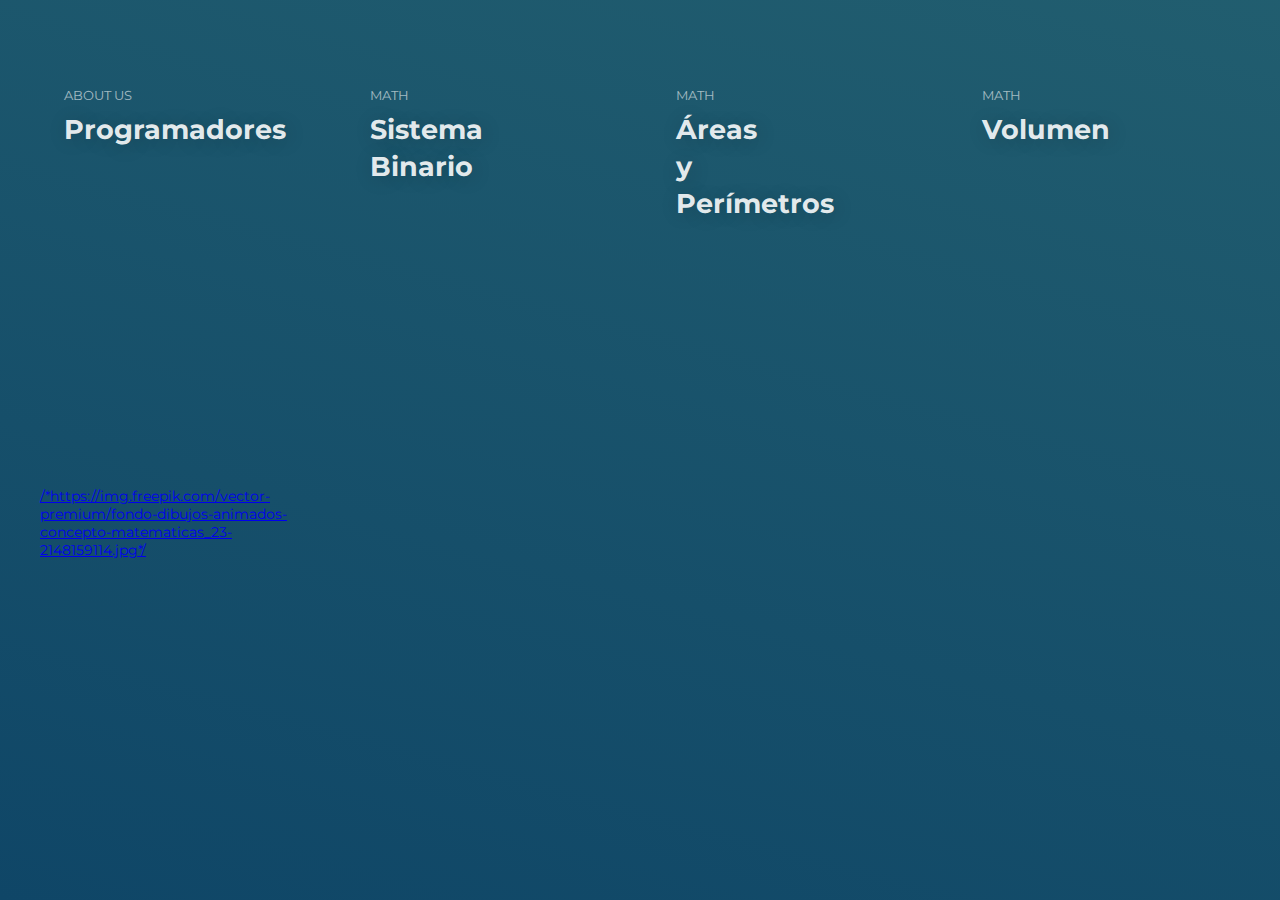
<file: src/html/index.html>
<!DOCTYPE html>
<html lang="en">
<head>
    <meta charset="UTF-8">
    <meta name="viewport" content="width=device-width, initial-scale=1.0">
    <link rel="stylesheet" type="text/css" href="../css/index.css">
    <title>Document</title>
</head>
<body>
   
   <link href="https://fonts.googleapis.com/css?family=Montserrat:400,700" rel="stylesheet">

   <section class="hero-section">
      <div class="card-grid">
         <a class="card" href="programadores.html">
            <div class="card__background" style="background-image: url(https://img.freepik.com/free-vector/young-anonymous-hacker-with-flat-design_23-2147879459.jpg)"></div>
            /*https://img.freepik.com/vector-premium/fondo-dibujos-animados-concepto-matematicas_23-2148159114.jpg*/
            <div class="card__content">
            <p class="card__category">About us</p>
            <h3 class="card__heading">Programadores</h3>
            </div>
         </a>
         <a class="card" href="Binarios.html">
            <div class="card__background" style="background-image: url(https://img.freepik.com/vector-premium/fondo-codigo-matriz-binaria_6735-815.jpg)"></div>
            <div class="card__content">
            <p class="card__category">Math</p>
            <h3 class="card__heading">Sistema Binario</h3>
            </div>
         </a>
         <a class="card" href="AP.html">
            <div class="card__background" style="background-image: url(https://img.freepik.com/vector-premium/fondo-dibujos-animados-elementos-matematicas_23-2148157674.jpg?w=2000)"></div>
            <div class="card__content">
            <p class="card__category">Math</p>
            <h3 class="card__heading">Áreas y Perímetros</h3>
            </div>
         </li>
         <a class="card" href="Volumen.html">
            <div class="card__background" style="background-image: url(https://us.123rf.com/450wm/pytyczech/pytyczech1708/pytyczech170800169/84564007-cmyk-%E3%82%AB%E3%83%A9%E3%83%BC%E3%81%AE%E3%82%AD%E3%83%A5%E3%83%BC%E3%83%96%E3%81%AE%E3%83%94%E3%83%A9%E3%83%9F%E3%83%83%E3%83%89%E3%80%823d.jpg?ver=6)"></div>
            <div class="card__content">
            <p class="card__category">Math</p>
            <h3 class="card__heading">Volumen</h3>
            </div>
         </a>
    <div>
   </section>

   <script src="../js/index.js"></script>
</body>
</html>
</file>
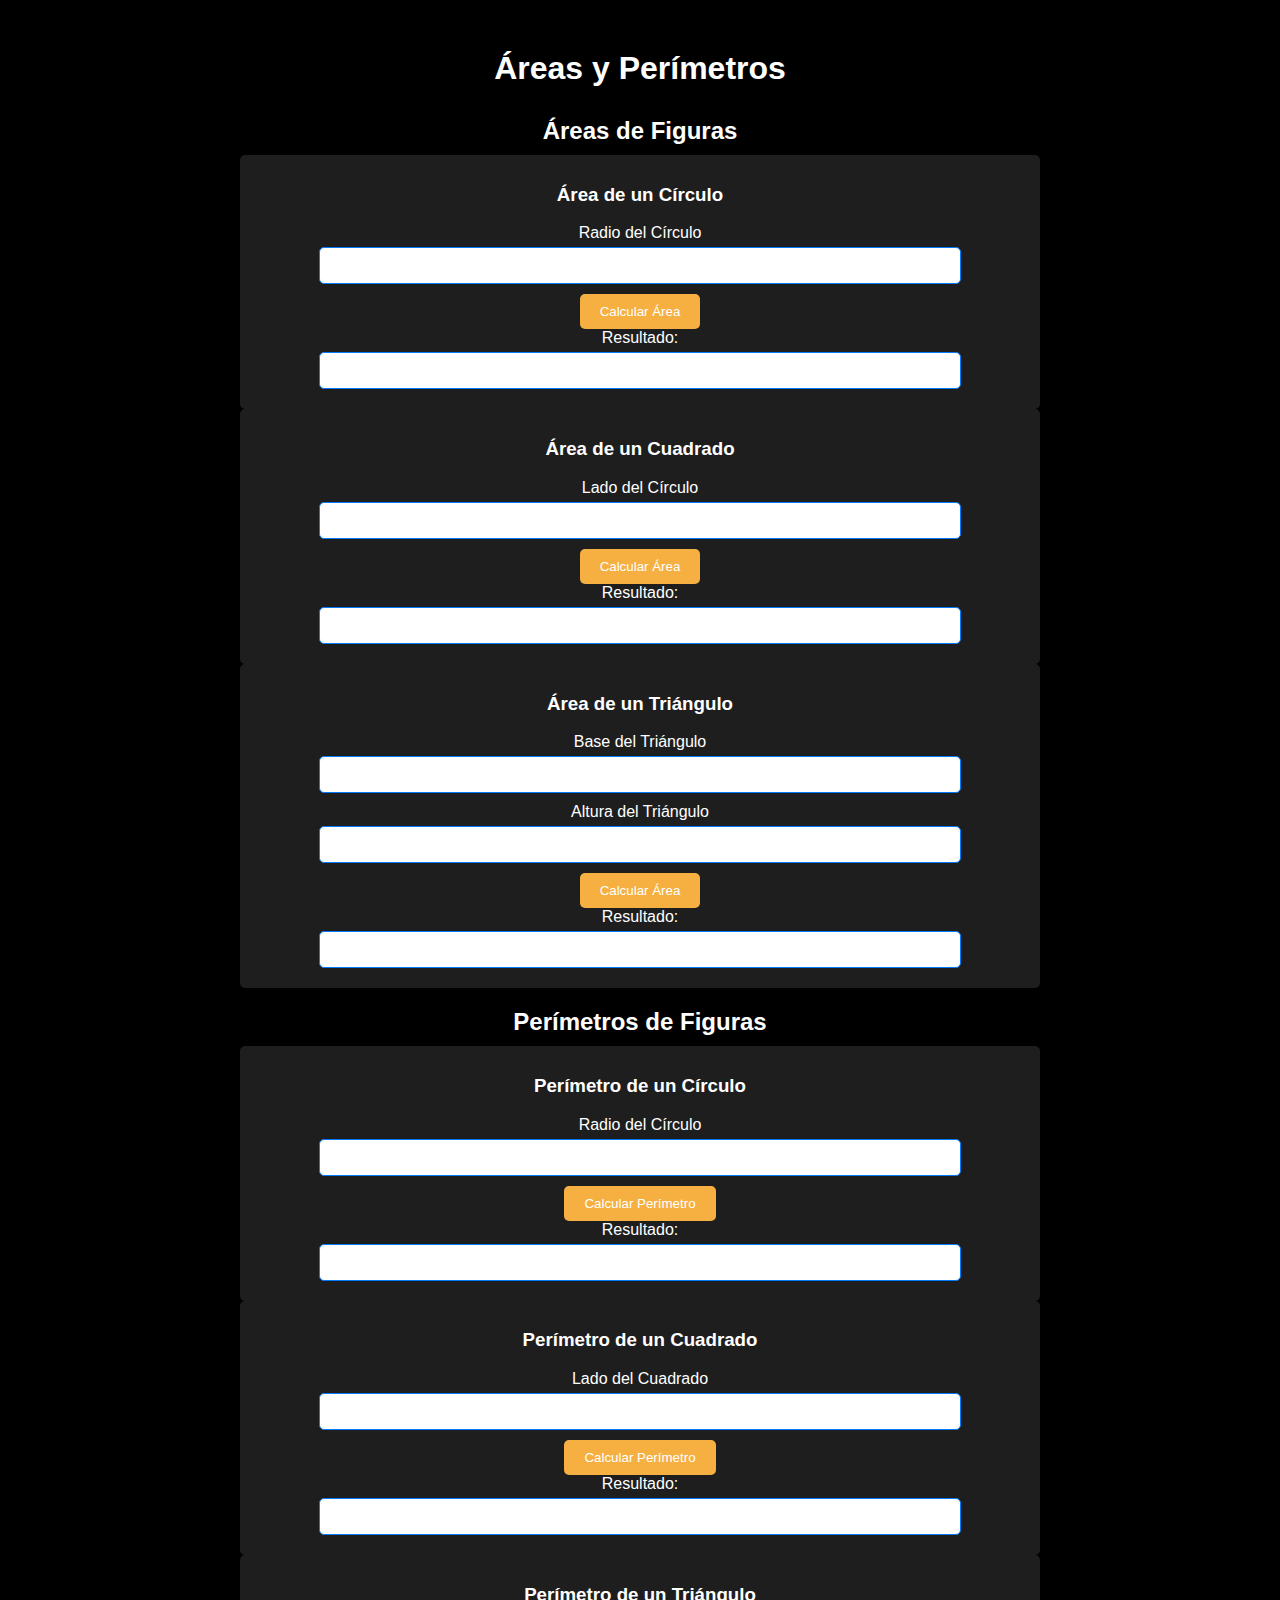
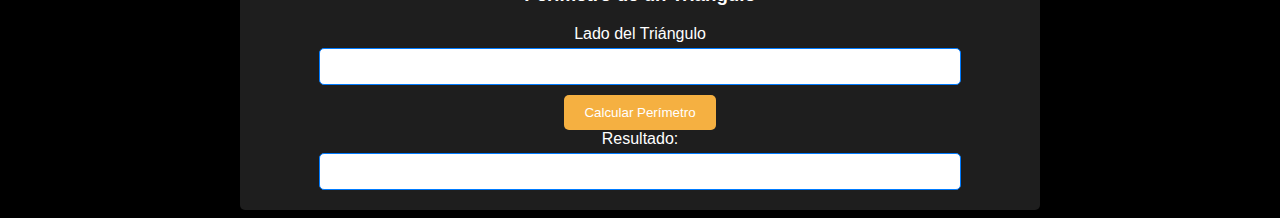
<file: src/html/AP.html>
<!DOCTYPE html>
<html lang="en">
<head>
    <meta charset="UTF-8">
    <meta name="viewport" content="width=device-width, initial-scale=1.0">
    <title>AreasPerimetros</title>
    <link rel="stylesheet" href="../css/stylesa.css">
    <script src="../js/scriptAP.js"></script>
</head>
<body>
    <div class="container">
        <h1 class="titulo">Áreas y Perímetros</h1>
        <h2 class="subtitulo">Áreas de Figuras</h2>
        <div class="areac">
            <h3 class="textc">Área de un Círculo</h3>
            <label for="numero">Radio del Círculo</label>
            <input type="number" id="numero">
            <br>
            <button onclick="arearC()">Calcular Área</button>
            <br>
            <label for="resultado">Resultado:</label>
            <input type="text" id="resultado" readonly>
        </div>
        <div class="areacu">
            <h3 class="textc">Área de un Cuadrado</h3>
            <label for="numero1">Lado del Círculo</label>
            <input type="number" id="numero1">
            <br>
            <button onclick="arearCu()">Calcular Área</button>
            <br>
            <label for="resultado1">Resultado:</label>
            <input type="text" id="resultado1" readonly>
        </div>
        <div class="areaT">
            <h3 class="textc">Área de un Triángulo</h3>
            <label for="numero2">Base del Triángulo</label>
            <input type="number" id="numero2">
            <br>
            <label for="numero3">Altura del Triángulo</label>
            <input type="number" id="numero3">
            <br>
            <button onclick="arearT()">Calcular Área</button>
            <br>
            <label for="resultado2">Resultado:</label>
            <input type="text" id="resultado2" readonly>
        </div>
        <h2 class="subtitulo">Perímetros de Figuras</h2>
        <div class="perimetroC">
            <h3 class="textc">Perímetro de un Círculo</h3>
            <label for="numero4">Radio del Círculo</label>
            <input type="number" id="numero4">
            <br>
            <button onclick="perimetroC()">Calcular Perímetro</button>
            <br>
            <label for="resultado3">Resultado:</label>
            <input type="text" id="resultado3" readonly>
        </div>
        <div class="perimetroCu">
            <h3 class="textc">Perímetro de un Cuadrado</h3>
            <label for="numero5">Lado del Cuadrado</label>
            <input type="number" id="numero5">
            <br>
            <button onclick="perimetroCu()">Calcular Perímetro</button>
            <br>
            <label for="resultado4">Resultado:</label>
            <input type="text" id="resultado4" readonly>
        </div>
        <div class="perimetroT">
            <h3 class="textc">Perímetro de un Triángulo</h3>
            <label for="numero6">Lado del Triángulo</label>
            <input type="number" id="numero6">
            <br>
            <button onclick="perimetroT()">Calcular Perímetro</button>
            <br>
            <label for="resultado5">Resultado:</label>
            <input type="text" id="resultado5" readonly>
        </div>
    </div>
</body>
</html>
</file>
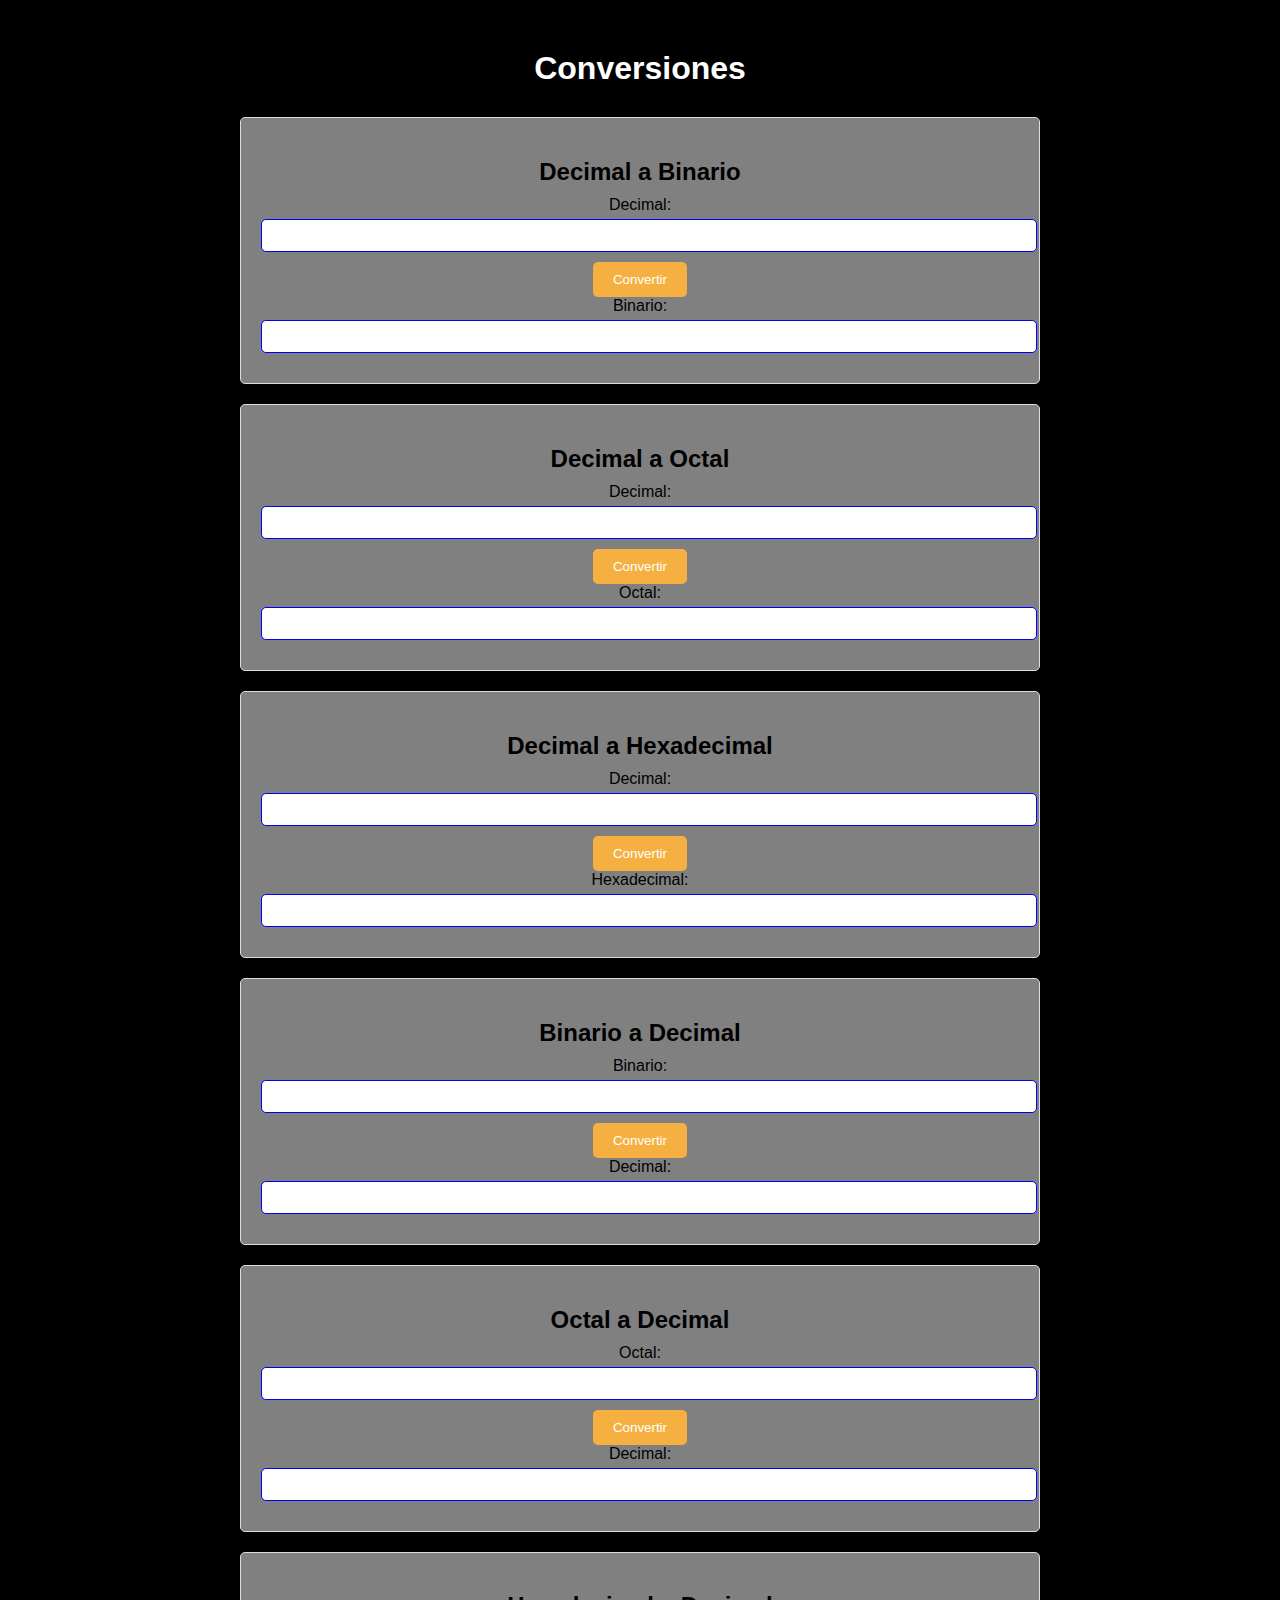
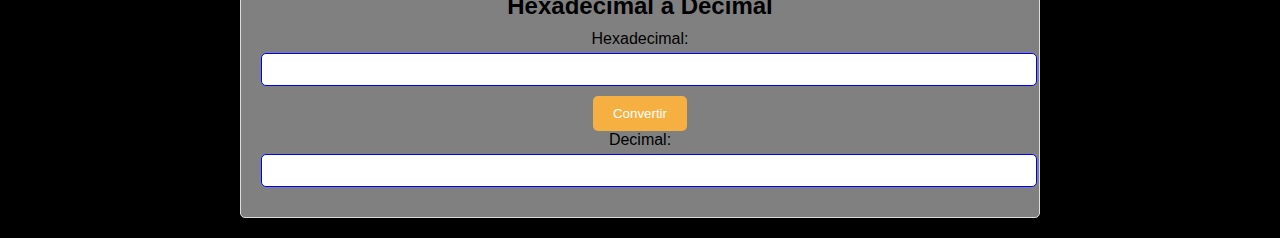
<file: src/html/Binarios.html>
<!DOCTYPE html>
<html lang="en">
<head>
    <meta charset="UTF-8">
    <meta name="viewport" content="width=device-width, initial-scale=1.0">
    <title>Conversor Numérico</title>
    <link rel="stylesheet" href="../css/styles.css">
</head>
<body>
    <h1 class="tt">Conversiones</h1>
    <div class="container">
        <!-- Sección de conversión decimal a binario -->
        <div class="conversion-section decimal-a-binario">
            <h2>Decimal a Binario</h2>
            <label for="decimalInput">Decimal:</label>
            <input type="number" id="decimalInput">
            <button onclick="decimalToBinary()">Convertir</button>
            <br>
            <label for="binaryResult">Binario:</label>
            <input type="text" id="binaryResult" readonly>
        </div>

        <!-- Sección de conversión decimal a octal -->
        <div class="conversion-section decimal-a-octal">
            <h2>Decimal a Octal</h2>
            <label for="decimalInput2">Decimal:</label>
            <input type="number" id="decimalInput2">
            <button onclick="decimalToOctal()">Convertir</button>
            <br>
            <label for="octalResult">Octal:</label>
            <input type="text" id="octalResult" readonly>
        </div>

        <!-- Sección de conversión decimal a hexadecimal -->
        <div class="conversion-section decimal-a-hexadecimal">
            <h2>Decimal a Hexadecimal</h2>
            <label for="decimalInput3">Decimal:</label>
            <input type="number" id="decimalInput3">
            <button onclick="decimalToHexadecimal()">Convertir</button>
            <br>
            <label for="hexadecimalResult">Hexadecimal:</label>
            <input type="text" id="hexadecimalResult" readonly>
        </div>

        <!-- Sección de conversión binaria a decimal -->
        <div class="conversion-section binary-a-decimal">
            <h2>Binario a Decimal</h2>
            <label for="binaryInput">Binario:</label>
            <input type="text" id="binaryInput">
            <button onclick="binaryToDecimal()">Convertir</button>
            <br>
            <label for="decimalResult">Decimal:</label>
            <input type="number" id="decimalResult" readonly>
        </div>

        <!-- Sección de conversión octal a decimal -->
        <div class="conversion-section octal-a-decimal">
            <h2>Octal a Decimal</h2>
            <label for="octalInput">Octal:</label>
            <input type="text" id="octalInput">
            <button onclick="octalToDecimal()">Convertir</button>
            <br>
            <label for="decimalResult2">Decimal:</label>
            <input type="number" id="decimalResult2" readonly>
        </div>

        <!-- Sección de conversión hexadecimal a decimal -->
        <div class="conversion-section hexadecimal-a-decimal">
            <h2>Hexadecimal a Decimal</h2>
            <label for="hexadecimalInput">Hexadecimal:</label>
            <input type="text" id="hexadecimalInput">
            <button onclick="hexadecimalToDecimal()">Convertir</button>
            <br>
            <label for="decimalResult3">Decimal:</label>
            <input type="number" id="decimalResult3" readonly>
        </div>
    </div>

    <script src="../js/script.js"></script>
</body>
</html>
</file>
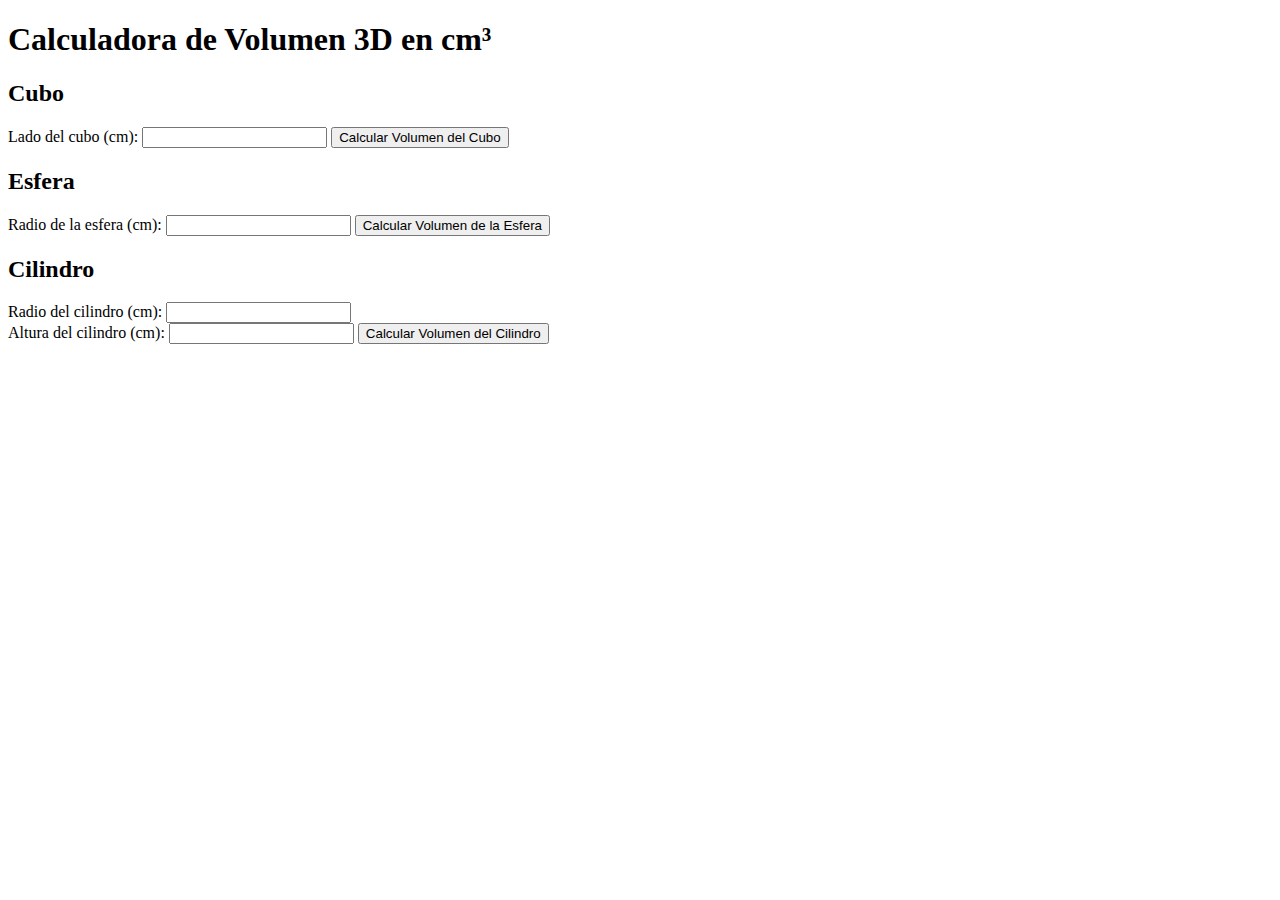
<file: src/html/Volumen.html>
<!DOCTYPE html>
<html lang="es">
<head>
    <meta charset="UTF-8">
    <meta name="viewport" content="width=device-width, initial-scale=1.0">
    <title>Document</title>
</head>
<body>
    <!DOCTYPE html>
<html>
<head>
    <title>Calculadora de Volumen 3D en cm³</title>
    <script>
        function calcularCubo() {
            var lado = parseFloat(document.getElementById("ladoCubo").value);
            var volumen = Math.pow(lado, 3);
            document.getElementById("resultadoCubo").innerHTML = "Volumen del cubo: " + volumen.toFixed(2) + " cm³";
        }

        function calcularEsfera() {
            var radio = parseFloat(document.getElementById("radioEsfera").value);
            var volumen = (4 / 3) * Math.PI * Math.pow(radio, 3);
            document.getElementById("resultadoEsfera").innerHTML = "Volumen de la esfera: " + volumen.toFixed(2) + " cm³";
        }

        function calcularCilindro() {
            var radio = parseFloat(document.getElementById("radioCilindro").value);
            var altura = parseFloat(document.getElementById("alturaCilindro").value);
            var volumen = Math.PI * Math.pow(radio, 2) * altura;
            document.getElementById("resultadoCilindro").innerHTML = "Volumen del cilindro: " + volumen.toFixed(2) + " cm³";
        }
    </script>
</head>
<body>
    <h1>Calculadora de Volumen 3D en cm³</h1>

    <h2>Cubo</h2>
    <label for="ladoCubo">Lado del cubo (cm):</label>
    <input type="number" id="ladoCubo">
    <button onclick="calcularCubo()">Calcular Volumen del Cubo</button>
    <p id="resultadoCubo"></p>

    <h2>Esfera</h2>
    <label for="radioEsfera">Radio de la esfera (cm):</label>
    <input type="number" id="radioEsfera">
    <button onclick="calcularEsfera()">Calcular Volumen de la Esfera</button>
    <p id="resultadoEsfera"></p>

    <h2>Cilindro</h2>
    <label for="radioCilindro">Radio del cilindro (cm):</label>
    <input type="number" id="radioCilindro">
    <br>
    <label for="alturaCilindro">Altura del cilindro (cm):</label>
    <input type="number" id="alturaCilindro">
    <button onclick="calcularCilindro()">Calcular Volumen del Cilindro</button>
    <p id="resultadoCilindro"></p>
</body>
</html>

</body>
</html>
</file>
<file: src/css/index.css>
:root{
   --background-dark: #2d3548;
   --text-light: rgba(255,255,255,0.6);
   --text-lighter: rgba(255,255,255,0.9);
   --spacing-s: 8px;
   --spacing-m: 16px;
   --spacing-l: 24px;
   --spacing-xl: 32px;
   --spacing-xxl: 64px;
   --width-container: 1200px;
 }
 
 *{
   border: 0;
   margin: 0;
   padding: 0;
   box-sizing: border-box;
 }
 
 html{
   height: 100%;
   font-family: 'Montserrat', sans-serif;
   font-size: 14px;
 }
 
 body{
   height: 100%;
 }
 
 .hero-section{
   align-items: flex-start;
   background-image: linear-gradient(15deg, #0f4667 0%, #2a6973 150%);
   display: flex;
   min-height: 100%;
   justify-content: center;
   padding: var(--spacing-xxl) var(--spacing-l);
 }
 
 .card-grid{
   display: grid;
   grid-template-columns: repeat(1, 1fr);
   grid-column-gap: var(--spacing-l);
   grid-row-gap: var(--spacing-l);
   max-width: var(--width-container);
   width: 100%;
 }
 
 @media(min-width: 540px){
   .card-grid{
     grid-template-columns: repeat(2, 1fr); 
   }
 }
 
 @media(min-width: 960px){
   .card-grid{
     grid-template-columns: repeat(4, 1fr); 
   }
 }
 
 .card{
   list-style: none;
   position: relative;
 }
 
 .card:before{
   content: '';
   display: block;
   padding-bottom: 150%;
   width: 100%;
 }
 
 .card__background{
   background-size: cover;
   background-position: center;
   border-radius: var(--spacing-l);
   bottom: 0;
   filter: brightness(0.75) saturate(1.2) contrast(0.85);
   left: 0;
   position: absolute;
   right: 0;
   top: 0;
   transform-origin: center;
   trsnsform: scale(1) translateZ(0);
   transition: 
     filter 200ms linear,
     transform 200ms linear;
 }
 
 .card:hover .card__background{
   transform: scale(1.05) translateZ(0);
 }
 
 .card-grid:hover > .card:not(:hover) .card__background{
   filter: brightness(0.5) saturate(0) contrast(1.2) blur(20px);
 }
 
 .card__content{
   left: 0;
   padding: var(--spacing-l);
   position: absolute;
   top: 0;
 }
 
 .card__category{
   color: var(--text-light);
   font-size: 0.9rem;
   margin-bottom: var(--spacing-s);
   text-transform: uppercase;
 }
 
 .card__heading{
   color: var(--text-lighter);
   font-size: 1.9rem;
   text-shadow: 2px 2px 20px rgba(0,0,0,0.2);
   line-height: 1.4;
   word-spacing: 100vw;
 }
</file>
<file: src/css/stylesa.css>
body {
    font-family: Arial, sans-serif;
    text-align: center;
    margin-top: 50px;
    background-color: black;
    color: white;
}

.container {
    max-width: 800px;
    margin: 0 auto;
}

.conversion-section {
    border: 1px solid #ddd;
    border-radius: 5px;
    padding: 20px;
    margin-bottom: 20px;
    background-color: #303030;
}

.titulo,
.subtitulo,
.textc {
    color: white;
}

.areac,
.areacu,
.areaT,
.perimetroC,
.perimetroCu,
.perimetroT {
    background-color: #1e1e1e;
    padding: 10px;
    border-radius: 5px;
}

h1 {
    margin-bottom: 30px;
}

h2 {
    margin-bottom: 10px;
}

label {
    display: block;
    margin-bottom: 5px;
}

input[type="number"],
input[type="text"] {
    width: 80%;
    padding: 10px 8px; 
    margin-bottom: 10px;
    border: 1px solid #007bff;
    border-radius: 5px;
    align-items: center;
}

button {
    background-color: #F5B041;
    color: #fff;
    border: none;
    padding: 10px 20px;
    cursor: pointer;
    border-radius: 5px;
}

button:hover {
    background-color: #45a049;
}
</file>
<file: src/css/styles.css>
body {
    font-family: Arial, sans-serif;
    text-align: center;
    margin-top: 50px;
    background-color: black;

}

.tt{
    color: white;
}

.container {
    max-width: 800px;
    margin: 0 auto;
}

.conversion-section {
    border: 1px solid #ddd;
    border-radius: 5px;
    padding: 20px;
    margin-bottom: 20px;
    background-color: #ffffff;
}

.decimal-a-binario { background-color: gray; }
.decimal-a-octal { background-color: gray; }
.decimal-a-hexadecimal { background-color: gray; }
.binary-a-decimal { background-color: gray; }
.octal-a-decimal { background-color: gray; }
.hexadecimal-a-decimal { background-color: gray; }

h1 {
    margin-bottom: 30px;
}

h2 {
    margin-bottom: 10px;
}

label {
    display: block;
    margin-bottom: 5px;
}

input[type="number"],
input[type="text"] {
    width: 100%;
    padding: 8px;
    margin-bottom: 10px;
    border: 1px solid blue;
    border-radius: 5px;
}

button {
    background-color: #F5B041  ;
    color: #fff;
    border: none;
    padding: 10px 20px;
    cursor: pointer;
    border-radius: 5px;
}

button:hover {
    background-color: #45a049;
}
</file>
